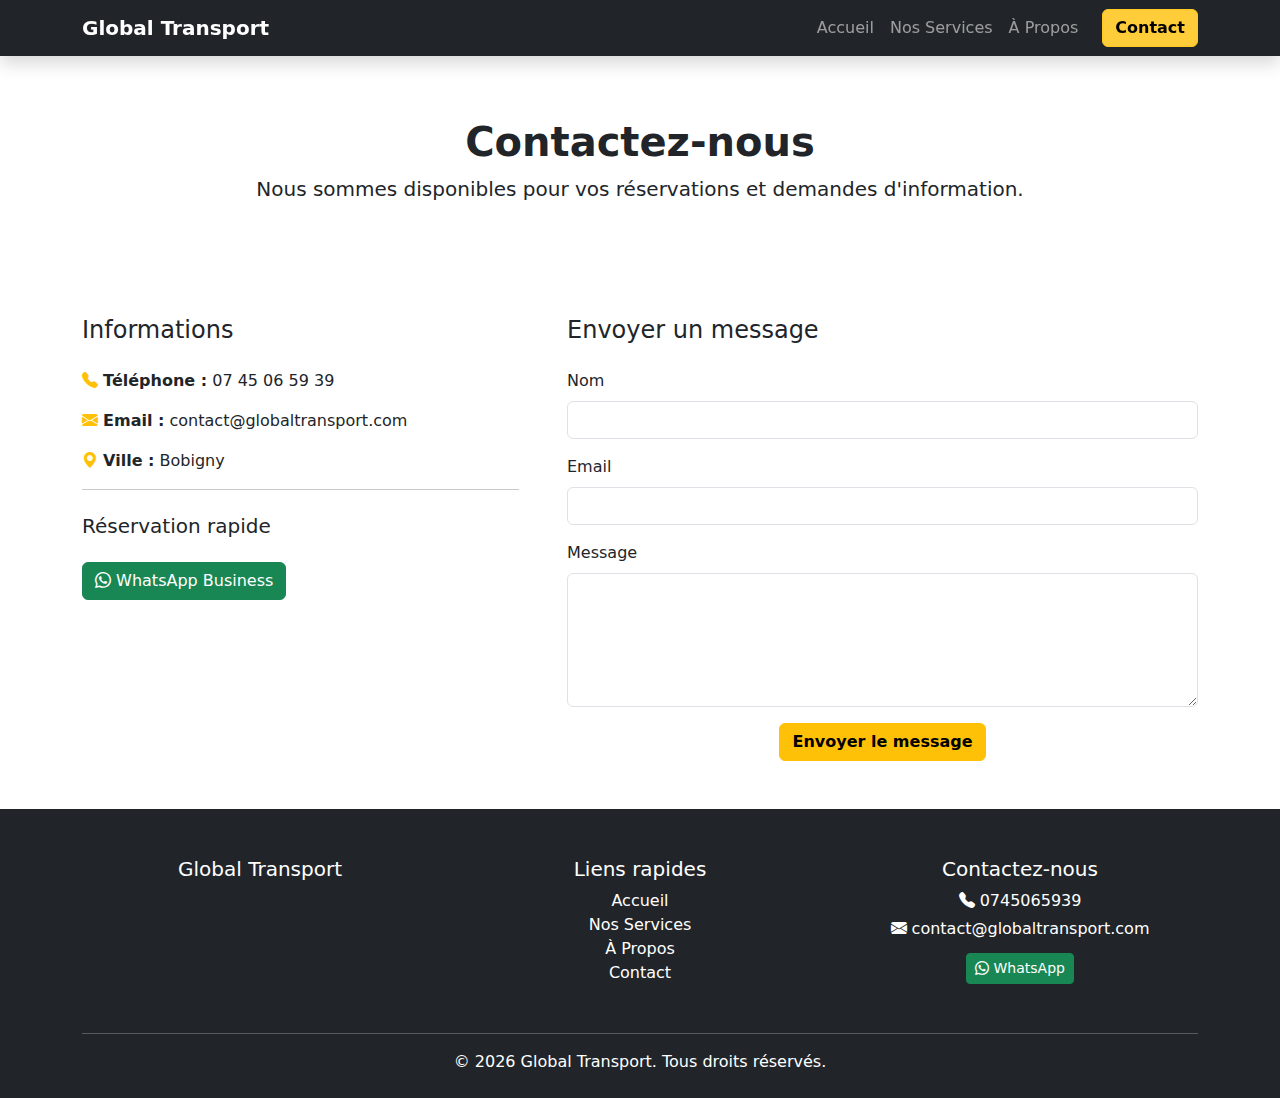
<file: contact.html>
<!DOCTYPE html>
<html lang="fr">
<head>
    <meta charset="UTF-8">
    <title>Contact - Global Transport</title>
    <meta name="viewport" content="width=device-width, initial-scale=1">

    <!-- Bootstrap CSS -->
    <link href="https://cdn.jsdelivr.net/npm/bootstrap@5.3.3/dist/css/bootstrap.min.css" rel="stylesheet">

    <!-- Bootstrap Icons -->
    <link href="https://cdn.jsdelivr.net/npm/bootstrap-icons@1.11.3/font/bootstrap-icons.css" rel="stylesheet">

    <!-- Custom CSS -->
    <link rel="stylesheet" href="css/style.css">
</head>
<body>

<!-- NAVBAR -->
<nav class="navbar navbar-expand-lg navbar-dark bg-dark fixed-top shadow">
    <div class="container">
        <a class="navbar-brand fw-bold" href="index.html">Global Transport</a>
        <button class="navbar-toggler" type="button" data-bs-toggle="collapse" data-bs-target="#navbarNav">
            <span class="navbar-toggler-icon"></span>
        </button>

        <div class="collapse navbar-collapse" id="navbarNav">
            <ul class="navbar-nav ms-auto align-items-lg-center">
                <li class="nav-item"><a class="nav-link" href="index.html">Accueil</a></li>
                <li class="nav-item"><a class="nav-link" href="services.html">Nos Services</a></li>
                <li class="nav-item"><a class="nav-link" href="about.html">À Propos</a></li>
                <li class="nav-item ms-lg-3">
                    <a class="btn btn-warning fw-bold active" href="contact.html">Contact</a>
                </li>
            </ul>
        </div>
    </div>
</nav>

<!-- HEADER -->
<section class="bg-white text-dark text-center py-5">
    <div class="container">
        <h1 class="fw-bold">Contactez-nous</h1>
        <p class="lead">Nous sommes disponibles pour vos réservations et demandes d'information.</p>
    </div>
</section>

<!-- CONTACT SECTION -->
<section class="py-5">
    <div class="container">
        <div class="row g-5">

            <!-- INFOS -->
            <div class="col-md-5">
                <h4 class="mb-4">Informations</h4>

                <p>
                    <i class="bi bi-telephone-fill text-warning"></i>
                    <strong>Téléphone :</strong> 07 45 06 59 39
                </p>

                <p>
                    <i class="bi bi-envelope-fill text-warning"></i>
                    <strong>Email :</strong> contact@globaltransport.com
                </p>

                <p>
                    <i class="bi bi-geo-alt-fill text-warning"></i>
                    <strong>Ville :</strong> Bobigny
                </p>

                <hr>

                <h5 class="mt-4">Réservation rapide</h5>
                <a href="https://wa.me/33745065939" target="_blank"
                   class="btn btn-success mt-3">
                    <i class="bi bi-whatsapp"></i> WhatsApp Business
                </a>
            </div>

            <!-- FORMULAIRE -->
            <div class="col-md-7">
                <h4 class="mb-4">Envoyer un message</h4>

                <form id="contact-form">
                    <div class="mb-3">
                        <label class="form-label">Nom</label>
                        <input type="text" name="name" class="form-control" required>
                    </div>

                    <div class="mb-3">
                        <label class="form-label">Email</label>
                        <input type="email" name="email" class="form-control" required>
                    </div>

                    <div class="mb-3">
                        <label class="form-label">Message</label>
                        <textarea name="message" rows="5" class="form-control" required></textarea>
                    </div>

                    <button type="submit" class="btn btn-warning fw-bold d-block mx-auto">
                        Envoyer le message
                    </button>

                    <p id="success-msg" class="text-success mt-3" style="display:none;">
                        Merci ! Votre message a été envoyé avec succès.
                    </p>
                    <p id="error-msg" class="text-danger mt-3" style="display:none;">
                        Oups ! Une erreur est survenue, réessayez plus tard.
                    </p>
                </form>
            </div>

        </div>
    </div>
</section>

<!-- FOOTER -->
<footer class="bg-dark text-white pt-5 pb-4">
    <div class="container">
        <div class="row text-center"> <!-- Tout le contenu centré -->

            <!-- À propos -->
            <div class="col-md-4 mb-3">
                <h5>Global Transport</h5>
            </div>

            <!-- Liens rapides -->
            <div class="col-md-4 mb-3">
                <h5>Liens rapides</h5>
                <ul class="list-unstyled">
                    <li><a href="index.html" class="text-white text-decoration-none">Accueil</a></li>
                    <li><a href="services.html" class="text-white text-decoration-none">Nos Services</a></li>
                    <li><a href="about.html" class="text-white text-decoration-none">À Propos</a></li>
                    <li><a href="contact.html" class="text-white text-decoration-none">Contact</a></li>
                </ul>
            </div>

            <!-- Contact / Réseaux -->
            <div class="col-md-4 mb-3">
                <h5>Contactez-nous</h5>
                <p class="mb-1"><i class="bi bi-telephone-fill"></i> 0745065939</p>
                <p class="mb-1"><i class="bi bi-envelope-fill"></i> contact@globaltransport.com</p>
                <a href="https://wa.me/212745065939" target="_blank" class="btn btn-success btn-sm mt-2">
                    <i class="bi bi-whatsapp"></i> WhatsApp
                </a>
            </div>

        </div>

        <hr class="bg-light">

        <div class="text-center">
            <p class="mb-0">&copy; 2026 Global Transport. Tous droits réservés.</p>
        </div>
    </div>
</footer>

<!-- Bootstrap JS -->
<script src="https://cdn.jsdelivr.net/npm/bootstrap@5.3.3/dist/js/bootstrap.bundle.min.js"></script>

<!-- Custom JS -->
<script>
const form = document.getElementById('contact-form');

form.addEventListener('submit', function(e) {
    e.preventDefault();

    const data = {
        name: form.name.value,
        email: form.email.value,
        message: form.message.value
    };

    fetch('https://formspree.io/f/mwvnarjj', {
        method: 'POST',
        headers: {
            'Accept': 'application/json',
            'Content-Type': 'application/json'
        },
        body: JSON.stringify(data)
    })
    .then(response => {
        if (response.ok) {
            document.getElementById('success-msg').style.display = 'block';
            document.getElementById('error-msg').style.display = 'none';
            form.reset();
        } else {
            throw new Error('Erreur');
        }
    })
    .catch(error => {
        document.getElementById('error-msg').style.display = 'block';
        document.getElementById('success-msg').style.display = 'none';
    });
});
</script>

</body>
</html>
</file>
<file: css/style.css>
body {
    padding-top: 70px;
}

.hero {
    height: 95vh;
    background: url('../assets/images/hero.jpg') center/cover no-repeat;
    position: relative;
}

.hero::before {
    content: "";
    position: absolute;
    inset: 0;
    background: rgba(0, 0, 0, 0.65);
}

.hero .container {
    position: relative;
    z-index: 2;
}


form .form-control:focus {
    border-color: #ffc107;
    box-shadow: 0 0 0 0.2rem rgba(255, 193, 7, 0.25);
}
</file>
